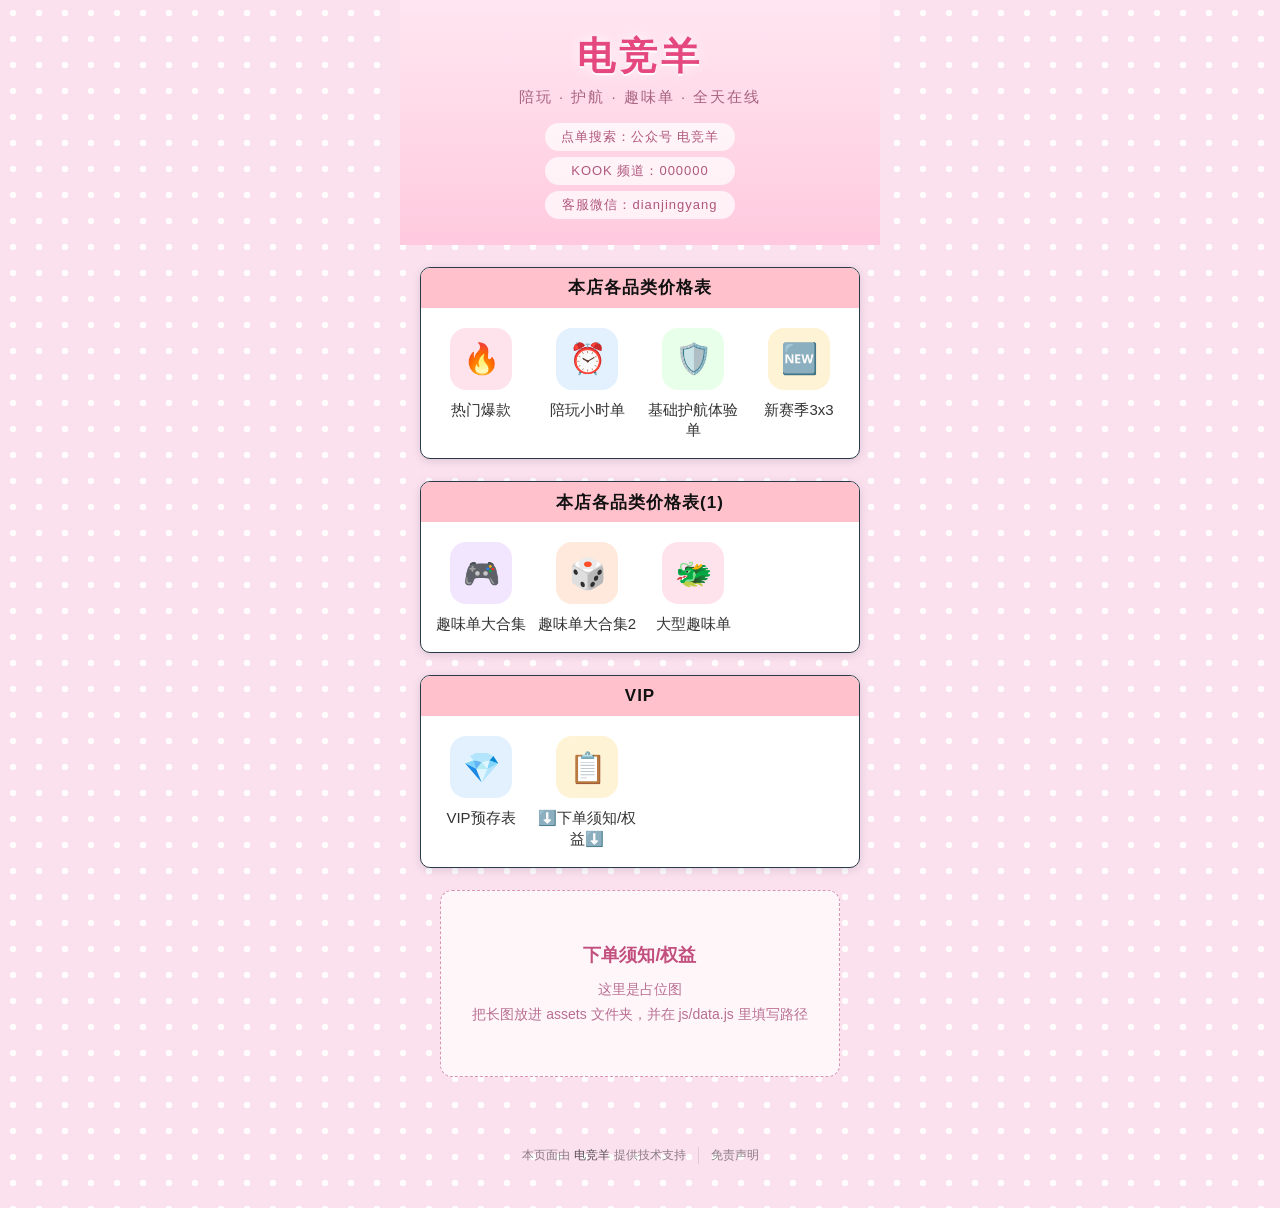
<file: index.html>
<!DOCTYPE html>
<html lang="zh-CN">
<head>
  <meta charset="UTF-8" />
  <meta name="viewport" content="width=device-width,initial-scale=1,maximum-scale=1,user-scalable=no,viewport-fit=cover" />
  <meta name="format-detection" content="telephone=no" />
  <title>电竞羊 - 点单菜单</title>
  <link rel="icon" href="data:image/svg+xml,%3Csvg xmlns='http://www.w3.org/2000/svg' viewBox='0 0 100 100'%3E%3Ccircle cx='50' cy='50' r='46' fill='%23FF8FB8'/%3E%3Ctext x='50' y='68' font-size='52' text-anchor='middle'%3E%F0%9F%90%91%3C/text%3E%3C/svg%3E" />
  <link rel="stylesheet" href="css/style.css" />
</head>
<body>
  <div class="page" id="home-page">
    <header class="banner" id="banner"></header>

    <main class="card-list" id="card-list"></main>

    <footer class="footer" id="footer"></footer>
  </div>

  <script src="js/data.js"></script>
  <script src="js/util.js"></script>
  <script src="js/home.js"></script>
</body>
</html>
</file>
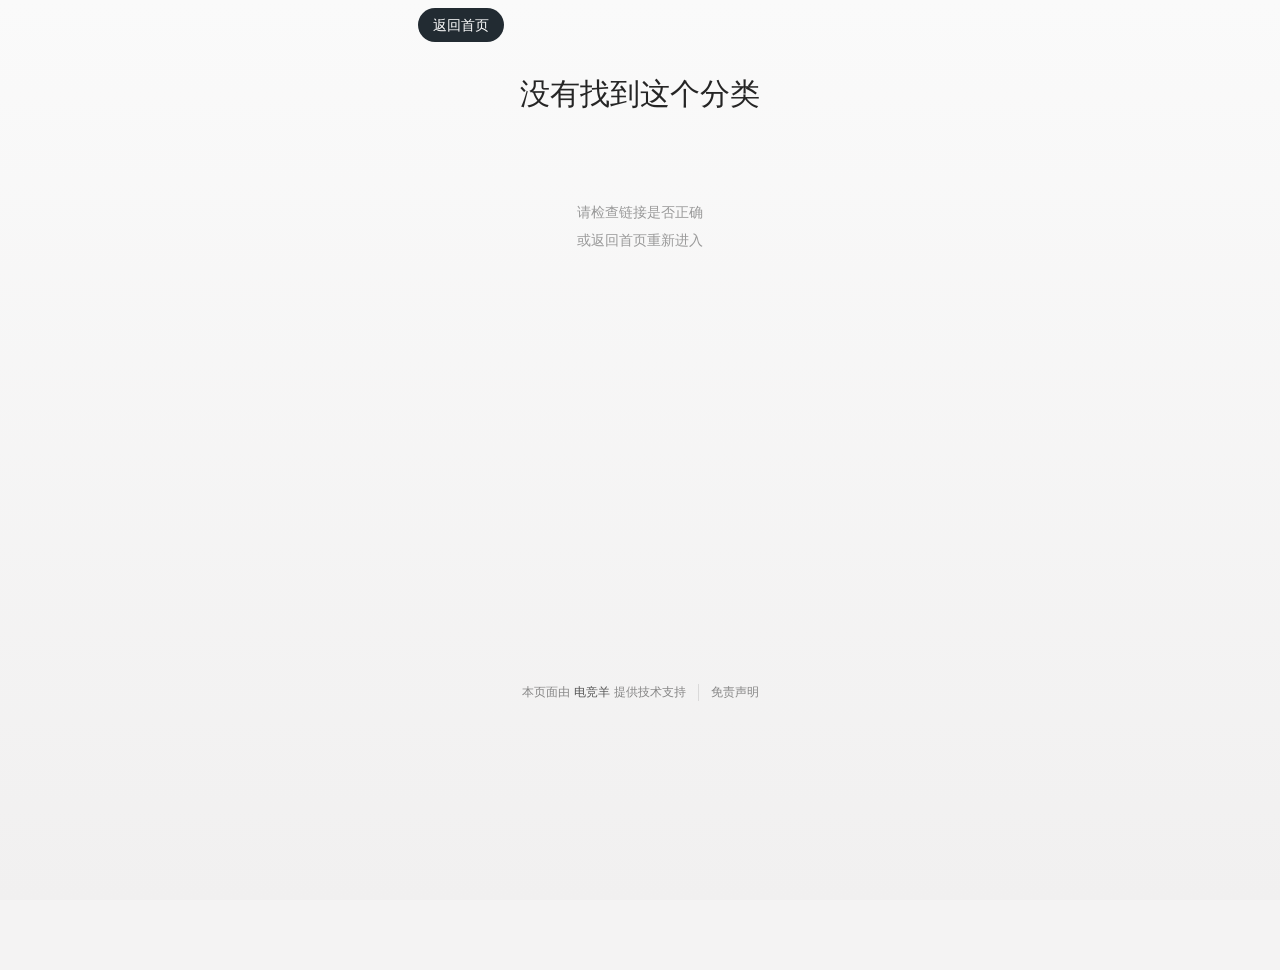
<file: category.html>
<!DOCTYPE html>
<html lang="zh-CN">
<head>
  <meta charset="UTF-8" />
  <meta name="viewport" content="width=device-width,initial-scale=1,maximum-scale=1,user-scalable=no,viewport-fit=cover" />
  <meta name="format-detection" content="telephone=no" />
  <title>价格表</title>
  <link rel="icon" href="data:image/svg+xml,%3Csvg xmlns='http://www.w3.org/2000/svg' viewBox='0 0 100 100'%3E%3Ccircle cx='50' cy='50' r='46' fill='%23FF8FB8'/%3E%3Ctext x='50' y='68' font-size='52' text-anchor='middle'%3E%F0%9F%90%91%3C/text%3E%3C/svg%3E" />
  <link rel="stylesheet" href="css/style.css" />
</head>
<body class="category-page">
  <a class="back-btn" href="index.html">返回首页</a>

  <main class="page">
    <h1 class="sub-title" id="sub-title"></h1>

    <div class="sub-tabs" id="sub-tabs"></div>

    <div class="sub-content" id="sub-content"></div>

    <footer class="footer" id="footer"></footer>
  </main>

  <script src="js/data.js"></script>
  <script src="js/util.js"></script>
  <script src="js/category.js"></script>
</body>
</html>
</file>
<file: css/style.css>
:root {
  --page-bg: #fbe0ee;
  --page-bg-dot: rgba(255, 255, 255, 0.9);
  --card-header: #ffc2cd;
  --card-border: #2b3a4a;
  --accent: #cc0000;
  --text: #333333;
  --text-strong: rgba(0, 0, 0, 0.85);
  --text-dim: #666666;
  --maxw: 480px;
  --font: -apple-system, blinkmacsystemfont, "Helvetica Neue", helvetica, "Segoe UI", arial, roboto,
    "PingFang SC", "Hiragino Sans GB", "Microsoft YaHei", sans-serif;
}

* {
  box-sizing: border-box;
  -webkit-tap-highlight-color: transparent;
}

html,
body {
  margin: 0;
  padding: 0;
}

body {
  font-family: var(--font);
  color: var(--text);
  background-color: var(--page-bg);
  background-image: radial-gradient(var(--page-bg-dot) 3px, transparent 3.6px);
  background-size: 26px 26px;
  min-height: 100vh;
}

img {
  -webkit-user-drag: none;
}

.page {
  max-width: var(--maxw);
  margin: 0 auto;
  min-height: 100vh;
  position: relative;
}

/* ========== 顶部横幅 ========== */
.banner {
  display: block;
}

.banner-img {
  display: block;
  width: 100%;
}

.banner-placeholder {
  padding: 34px 20px 26px;
  text-align: center;
  background: linear-gradient(180deg, #ffe6f1 0%, #ffd3e4 70%, #ffc9de 100%);
}

.banner-placeholder .shop-name {
  margin: 0;
  font-size: 38px;
  line-height: 1.2;
  font-weight: 800;
  letter-spacing: 4px;
  color: #e4487f;
  text-shadow: 0 2px 0 #ffffff, 0 0 14px rgba(255, 255, 255, 0.9);
}

.banner-placeholder .shop-slogan {
  margin: 8px 0 0;
  font-size: 15px;
  letter-spacing: 2px;
  color: #a8637f;
}

.banner-placeholder .shop-contacts {
  margin-top: 16px;
  display: inline-flex;
  flex-direction: column;
  gap: 6px;
}

.banner-placeholder .shop-contact {
  display: inline-block;
  padding: 5px 16px;
  border-radius: 999px;
  background: rgba(255, 255, 255, 0.72);
  color: #b0577c;
  font-size: 13px;
  letter-spacing: 1px;
}

/* ========== 卡片列表 ========== */
.card-list {
  padding: 22px 0 0;
}

.card {
  margin: 0 20px 22px;
  background: #ffffff;
  border: 1px solid var(--card-border);
  border-radius: 10px;
  overflow: hidden;
  box-shadow: 0 2px 8px rgba(43, 58, 74, 0.14);
}

.card-header {
  height: 40px;
  display: flex;
  align-items: center;
  justify-content: center;
  background: var(--card-header);
  font-size: 17px;
  font-weight: 600;
  letter-spacing: 1px;
  color: #111111;
  text-align: center;
  padding: 0 8px;
}

.card-body {
  padding: 20px 10px 18px;
}

.card-grid {
  display: grid;
  grid-template-columns: repeat(3, 1fr);
  gap: 22px 6px;
}

@media (min-width: 560px) {
  .card-grid {
    grid-template-columns: repeat(4, 1fr);
  }
}

.grid-item {
  display: flex;
  flex-direction: column;
  align-items: center;
  gap: 10px;
  cursor: pointer;
  border: 0;
  background: none;
  padding: 0;
  font-family: var(--font);
  transition: transform 0.15s ease;
}

.grid-item:active {
  transform: scale(0.94);
}

.grid-item .item-icon {
  width: 62px;
  height: 62px;
  border-radius: 16px;
  display: flex;
  align-items: center;
  justify-content: center;
  font-size: 30px;
  background: #ffe3ec;
  object-fit: cover;
  overflow: hidden;
}

.grid-item .item-name {
  font-size: 15px;
  line-height: 1.35;
  color: var(--text);
  text-align: center;
  word-break: break-all;
}

/* 大图卡片（下单须知等） */
.card-image-wrap {
  margin: 0 20px 22px;
  border-radius: 12px;
  overflow: hidden;
}

.card-image {
  display: block;
  width: 100%;
}

.image-placeholder {
  margin: 0 20px 22px;
  border: 1px dashed #d896b4;
  border-radius: 12px;
  background: #fff6fa;
  color: #b96f92;
  text-align: center;
  padding: 48px 20px;
  font-size: 14px;
  line-height: 1.8;
}

.image-placeholder .ph-title {
  font-size: 18px;
  font-weight: 700;
  color: #c2507f;
  margin-bottom: 6px;
}

/* ========== 页脚 ========== */
.footer {
  padding: 26px 0 44px;
  display: flex;
  align-items: center;
  justify-content: center;
  font-size: 12px;
  color: rgba(0, 0, 0, 0.45);
}

.footer .section {
  display: flex;
  align-items: center;
}

.footer .section + .section {
  margin-left: 12px;
  padding-left: 12px;
  border-left: 1px solid rgba(0, 0, 0, 0.1);
}

.footer a {
  color: rgba(0, 0, 0, 0.65);
  text-decoration: none;
}

.footer .em {
  color: rgba(0, 0, 0, 0.65);
  margin: 0 4px;
}

/* ========== 分类子页 ========== */
body.category-page {
  background-color: #f4f3f3;
  background-image: linear-gradient(180deg, #fafafa 0%, #f1f0f0 100%);
  background-size: auto;
  background-repeat: no-repeat;
  background-attachment: fixed;
}

.back-btn {
  position: fixed;
  top: 8px;
  left: max(18px, calc(50% - var(--maxw) / 2 + 18px));
  z-index: 50;
  display: inline-block;
  padding: 6px 15px;
  border-radius: 20px;
  background: #222b32;
  color: #ffffff;
  font-size: 14px;
  line-height: 22px;
  text-decoration: none;
}

.back-btn:active {
  opacity: 0.85;
}

.sub-title {
  margin: 70px 20px 0;
  padding: 3px 0;
  font-size: 30px;
  line-height: 1.4;
  font-weight: 500;
  color: var(--text-strong);
  text-align: center;
}

.sub-deco {
  display: flex;
  align-items: center;
  gap: 12px;
  margin: 52px 24px 0;
  color: #e7a8c3;
  font-size: 12px;
}

.sub-deco::before,
.sub-deco::after {
  content: "";
  flex: 1;
  height: 1px;
  background: repeating-linear-gradient(90deg, #e7a8c3 0 6px, transparent 6px 12px);
}

/* Tab 栏 */
.sub-tabs {
  margin-top: 40px;
  padding: 0 8px;
  background: rgba(255, 255, 255, 0.92);
  border-bottom: 1px solid rgba(0, 0, 0, 0.08);
  overflow-x: auto;
  overflow-y: hidden;
  white-space: nowrap;
  -webkit-overflow-scrolling: touch;
  scrollbar-width: none;
}

.sub-tabs::-webkit-scrollbar {
  display: none;
}

.tab {
  display: inline-flex;
  align-items: center;
  justify-content: center;
  padding: 12px 10px;
  margin: 0 3px;
  font-size: 16px;
  line-height: 22px;
  color: var(--text-dim);
  cursor: pointer;
  position: relative;
  background: none;
  border: 0;
  font-family: var(--font);
  white-space: nowrap;
}

.tab.active {
  color: var(--accent);
  font-weight: 700;
}

.tab.active::after {
  content: "";
  position: absolute;
  left: 6px;
  right: 6px;
  bottom: 0;
  height: 2px;
  background: var(--accent);
}

/* Tab 内容 */
.sub-content {
  padding: 20px 20px 8px;
  min-height: 60vh;
}

.sub-content img {
  display: block;
  width: 100%;
  border-radius: 6px;
  background: #ffffff;
  box-shadow: 0 1px 6px rgba(0, 0, 0, 0.06);
}

.sub-content .fade-in {
  animation: fadeIn 0.22s ease;
}

@keyframes fadeIn {
  from {
    opacity: 0;
    transform: translateY(6px);
  }
  to {
    opacity: 1;
    transform: none;
  }
}

.empty-tip {
  text-align: center;
  color: #999999;
  padding: 60px 20px;
  font-size: 14px;
  line-height: 2;
}
</file>
